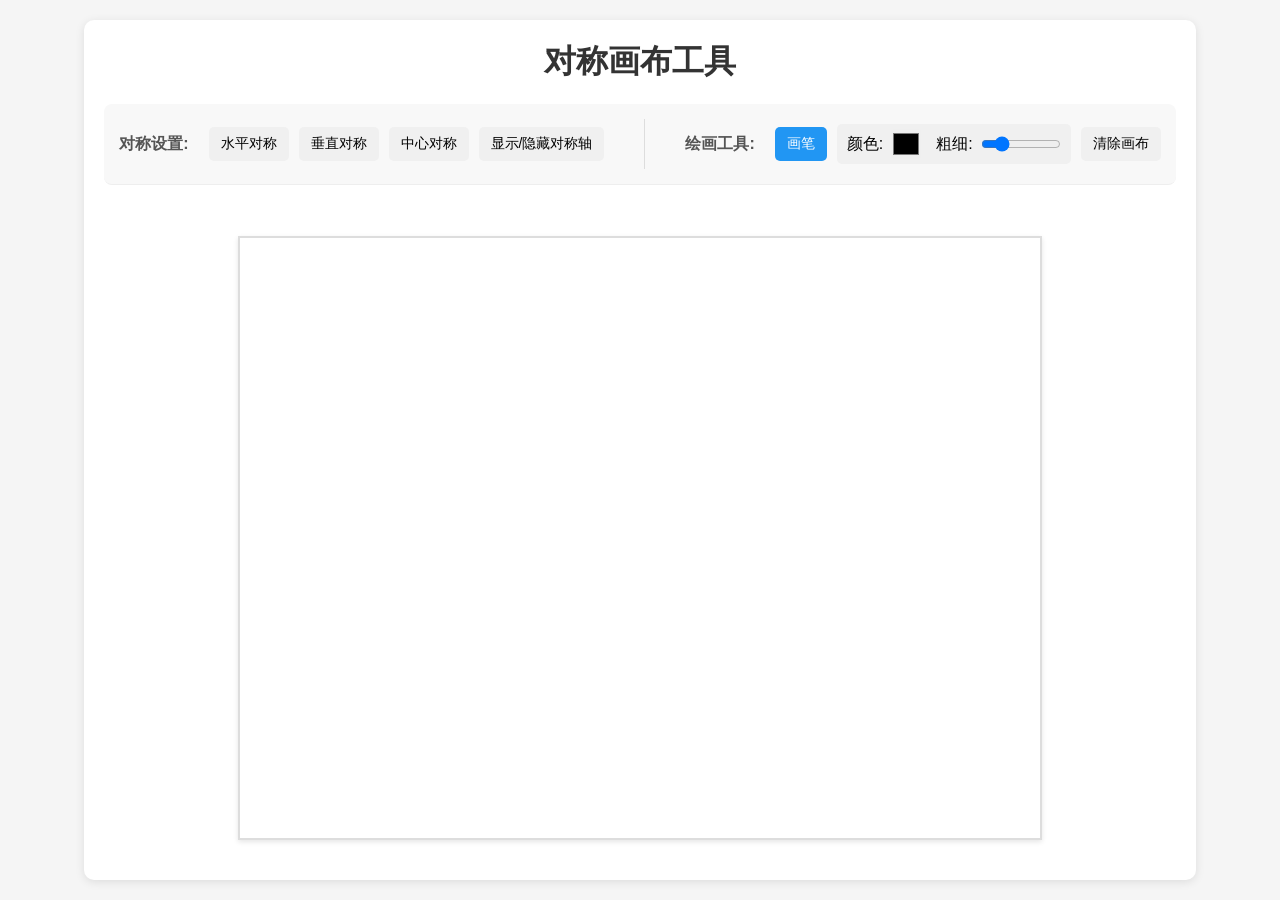
<file: index.html>
<!DOCTYPE html>
<html lang="en">
<head>
    <meta charset="UTF-8">
    <meta name="viewport" content="width=device-width, initial-scale=1.0">
    <title>对称画布工具</title>
    <link rel="stylesheet" href="style.css">
</head>
<body>
    <div class="container">
        <h1>对称画布工具</h1>
        <div class="toolbar">
            <div class="symmetry-controls">
                <h3>对称设置:</h3>
                <button id="horizontal" class="symmetry-btn">水平对称</button>
                <button id="vertical" class="symmetry-btn">垂直对称</button>
                <button id="central" class="symmetry-btn">中心对称</button>
                <button id="showAxis" class="tool-btn">显示/隐藏对称轴</button>
            </div>
            <div class="separator"></div>
            <div class="draw-controls">
                <h3>绘画工具:</h3>
                <button id="brush" class="tool-btn active">画笔</button>
                <div class="tool-options">
                    <div class="color-picker">
                        <label for="color">颜色:</label>
                        <input type="color" id="color" value="#000000">
                    </div>
                    <div class="size-picker">
                        <label for="size">粗细:</label>
                        <input type="range" id="size" min="1" max="20" value="5">
                    </div>
                </div>
                <button id="clear" class="tool-btn">清除画布</button>
            </div>
        </div>
        <div class="canvas-container">
            <canvas id="canvas"></canvas>
        </div>
    </div>
    <script src="script.js"></script>
</body>
</html>
</file>
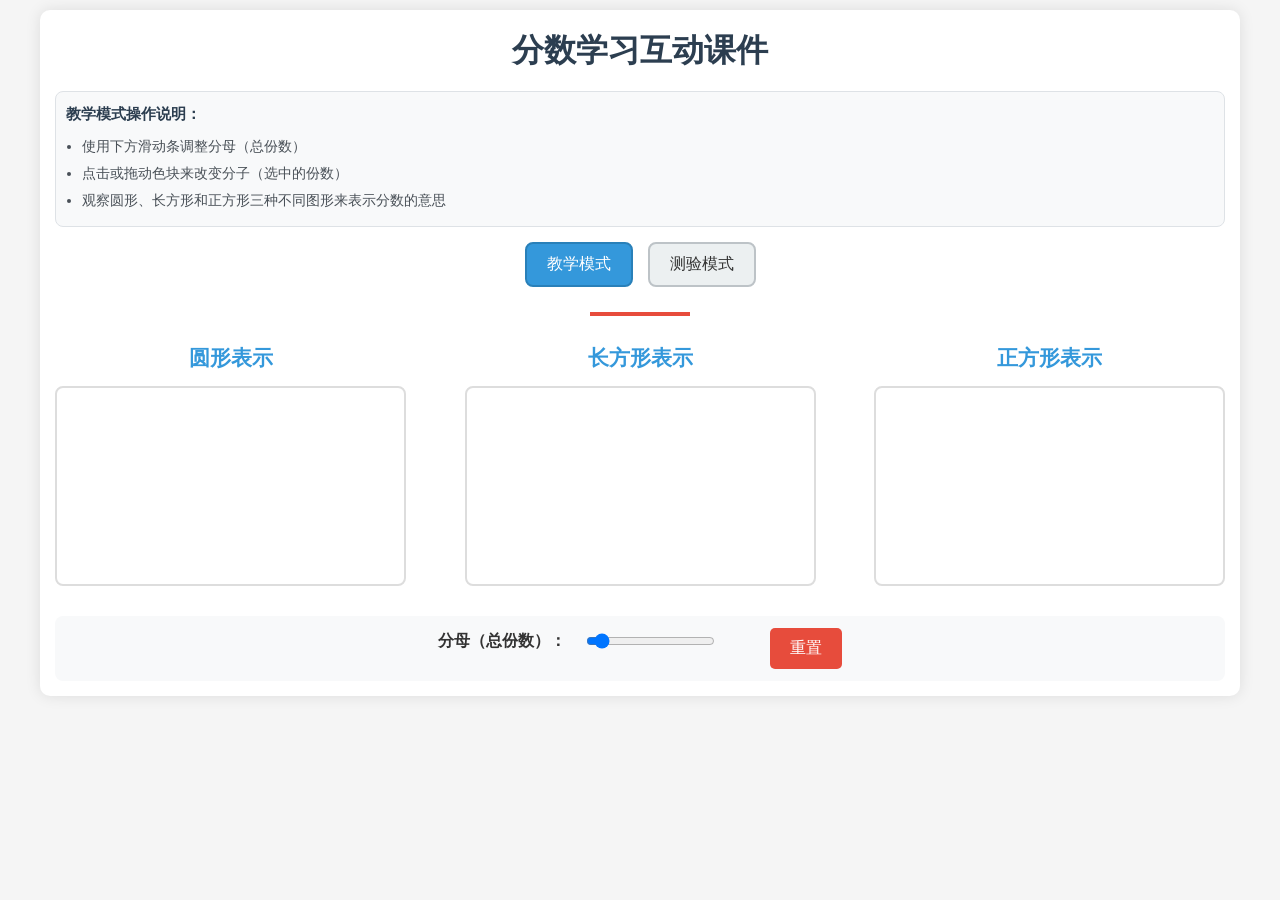
<file: fraction.html>
<!DOCTYPE html>
<html lang="zh-CN">

<head>
    <meta charset="UTF-8">
    <meta name="viewport" content="width=device-width, initial-scale=1.0">
    <title>分数学习互动课件</title>

    <style>
        /* 分数学习互动课件样式 */

        * {
            margin: 0;
            padding: 0;
            box-sizing: border-box;
        }

        body {
            font-family: 'Microsoft YaHei', sans-serif;
            background-color: #f5f5f5;
            color: #333;
            line-height: 1.6;
        }

        .container {
            max-width: 1200px;
            margin: 10px auto;
            padding: 15px;
            background-color: white;
            border-radius: 10px;
            box-shadow: 0 0 15px rgba(0, 0, 0, 0.1);
        }

        h1 {
            text-align: center;
            color: #2c3e50;
            margin-bottom: 15px;
            font-size: 2rem;
        }

        h2 {
            color: #3498db;
            margin-bottom: 12px;
            font-size: 1.3rem;
        }

        /* 模式切换样式 */
        .mode-switch {
            display: flex;
            justify-content: center;
            gap: 15px;
            margin-bottom: 20px;
        }

        .mode-button {
            padding: 10px 20px;
            font-size: 1rem;
            background-color: #ecf0f1;
            color: #333;
            border: 2px solid #bdc3c7;
            border-radius: 8px;
            cursor: pointer;
            transition: all 0.3s ease;
        }

        .mode-button:hover {
            background-color: #3498db;
            color: white;
            border-color: #2980b9;
        }

        .mode-button.active {
            background-color: #3498db;
            color: white;
            border-color: #2980b9;
        }

        /* 操作说明区域样式 */
        .instruction-box {
            background-color: #f8f9fa;
            border-radius: 8px;
            padding: 10px;
            margin-bottom: 15px;
            border: 1px solid #dee2e6;
        }

        .instruction-box p {
            font-weight: bold;
            color: #2c3e50;
            margin-bottom: 8px;
            font-size: 0.95rem;
        }

        .instruction-box ul {
            list-style-type: disc;
            margin-left: 16px;
        }

        .instruction-box li {
            margin-bottom: 4px;
            color: #495057;
            font-size: 0.9rem;
        }

        /* 分数显示样式 */
        .fraction-display {
            display: flex;
            flex-direction: column;
            align-items: center;
            margin: 15px auto;
            font-size: 2.5rem;
            font-weight: bold;
            color: #e74c3c;
            width: 100px;
            position: relative;
        }

        .fraction-line {
            width: 100%;
            height: 4px;
            background-color: #e74c3c;
            margin: 5px 0;
        }

        /* 可视化区域样式 */
        .visualization-container {
            display: flex;
            justify-content: space-between;
            margin: 20px 0;
            flex-wrap: wrap;
        }

        .visualization-section {
            width: 30%;
            text-align: center;
            margin-bottom: 10px;
        }

        .fraction-visual {
            height: 200px;
            border: 2px solid #ddd;
            border-radius: 8px;
            padding: 8px;
            margin-top: 8px;
            position: relative;
        }

        /* 圆形表示样式 */
        #circle-container {
            display: flex;
            justify-content: center;
            align-items: center;
        }

        .circle-part {
            position: absolute;
            width: 160px;
            height: 160px;
            border-radius: 50%;
            border: 2px solid #333;
            overflow: hidden;
        }

        .circle-segment {
            position: absolute;
            width: 100%;
            height: 100%;
            /* 移除固定的clip-path，将在JS中动态设置 */
            /* clip-path: polygon(50% 50%, 50% 0, 100% 0, 100% 100%, 50% 100%); */
            transform-origin: center center;
            background-color: #ecf0f1;
            transition: background-color 0.3s;
            cursor: pointer;
        }

        .circle-segment.active {
            background-color: #e24f0b;

        }

        .circle-segment:hover {
            background-color: #bdc3c7;
        }

        .circle-segment.active:hover {
            background-color: #2980b9;
        }

        /* 条形表示样式 */
        #bar-container {
            display: flex;
            justify-content: center;
            align-items: center;
        }

        .bar-part {
            width: 90%;
            height: 50px;
            border: 2px solid #333;
            display: flex;
            margin: 0 auto;
        }

        .bar-segment {
            flex: 1;
            height: 100%;
            border-right: 1px solid #333;
            background-color: #ecf0f1;
            transition: background-color 0.3s;
            cursor: pointer;
        }

        .bar-segment:last-child {
            border-right: none;
        }

        .bar-segment.active {
            background-color: #3498db;
        }

        .bar-segment:hover {
            background-color: #bdc3c7;
        }

        .bar-segment.active:hover {
            background-color: #2980b9;
        }

        /* 正方形表示样式 */
        #square-container {
            display: flex;
            justify-content: center;
            align-items: center;
        }

        .square-part {
            width: 160px;
            height: 160px;
            border: 2px solid #333;
            display: flex;
            flex-direction: column;
        }

        .square-segment {
            flex: 1;
            width: 100%;
            border-bottom: 1px solid #333;
            background-color: #ecf0f1;
            transition: background-color 0.3s;
            cursor: pointer;
        }

        .square-segment:last-child {
            border-bottom: none;
        }

        .square-segment.active {
            background-color: #27ae60;
        }

        .square-segment:hover {
            background-color: #bdc3c7;
        }

        .square-segment.active:hover {
            background-color: #219653;
        }

        /* 控制区域样式 */
        .controls {
            margin-top: 20px;
            padding: 12px;
            background-color: #f8f9fa;
            border-radius: 8px;
            display: flex;
            justify-content: center;
            gap: 15px;
        }

        /* 确认按钮样式 */
        #confirm-button {
            background-color: #28a745;
            color: white;
            border: none;
            padding: 10px 20px;
            border-radius: 5px;
            cursor: pointer;
        }

        #confirm-button:hover {
            background-color: #218838;
        }

        /* 自定义弹窗样式 */
        .modal {
            display: none;
            position: fixed;
            top: 0;
            left: 0;
            width: 100%;
            height: 100%;
            background-color: rgba(0, 0, 0, 0.5);
            z-index: 1000;
        }

        .modal-content {
            position: absolute;
            top: 50%;
            left: 50%;
            transform: translate(-50%, -50%);
            background-color: white;
            padding: 20px;
            border-radius: 8px;
            text-align: center;
            min-width: 300px;
        }

        #modal-message {
            margin-bottom: 15px;
            font-size: 1.5em;
        }

        #modal-emoji {
            font-size: 5em;
            margin-bottom: 15px;
            display: flex;
            justify-content: center;
            align-items: center;
        }

        #modal-close {
            background-color: #3498db;
            color: white;
            border: none;
            padding: 10px 20px;
            border-radius: 5px;
            cursor: pointer;
        }

        #modal-close:hover {
            background-color: #2980b9;
        }

        .slider-container {
            display: flex;
            align-items: center;
            margin-bottom: 15px;
        }

        label {
            margin-right: 10px;
            font-weight: bold;
        }

        input[type="range"] {
            flex: 1;
            margin: 0 10px;
        }

        #denominator-value {
            font-weight: bold;
            min-width: 30px;
            text-align: center;
        }

        button {
            padding: 10px 20px;
            background-color: #e74c3c;
            color: white;
            border: none;
            border-radius: 5px;
            font-size: 1rem;
            cursor: pointer;
            transition: background-color 0.3s;
        }

        button:hover {
            background-color: #c0392b;
        }

        /* 响应式设计 */
        @media (max-width: 768px) {
            .visualization-section {
                width: 100%;
                margin-bottom: 20px;
            }

            .fraction-display {
                font-size: 2.5rem;
            }

            .slider-container {
                flex-direction: column;
                align-items: flex-start;
            }

            input[type="range"] {
                width: 100%;
                margin: 10px 0;
            }
        }
    </style>
</head>

<body>
    <div class="container">
        <h1>分数学习互动课件</h1>

        <div class="instruction-box">
            <div class="teaching-mode-instructions">
                <p>教学模式操作说明：</p>
                <ul>
                    <li>使用下方滑动条调整分母（总份数）</li>
                    <li>点击或拖动色块来改变分子（选中的份数）</li>
                    <li>观察圆形、长方形和正方形三种不同图形来表示分数的意思</li>
                </ul>
            </div>
            <div class="quiz-mode-instructions" style="display: none;">
                <p>测验模式操作说明：</p>
                <ul>
                    <li>观察题目要求的分数，在圆形、条形或正方形中选择对应数量的分块</li>
                    <li>点击拖动分块可以选中单个或多个分块，选中的分块会变成相应颜色</li>
                    <li>确认分数选择无误后，点击下方绿色的"确认答案"按钮提交</li>
                    <li>系统会立即判断答案是否正确，并给出相应提示</li>
                </ul>
            </div>
        </div>

        <!-- 自定义弹窗 -->
        <div class="modal">
            <div class="modal-content">
                <div id="modal-message"></div>
                <div id="modal-emoji"></div>
                <button id="modal-close">确定</button>
            </div>
        </div>

        <div class="mode-switch">
            <button class="mode-button active" data-mode="teaching">教学模式</button>
            <button class="mode-button" data-mode="quiz">测验模式</button>
        </div>

        <div class="fraction-display">
            <span id="numerator">0</span>
            <span class="fraction-line"></span>
            <span id="denominator">4</span>
        </div>

        <div class="visualization-container">
            <div class="visualization-section">
                <h2>圆形表示</h2>
                <div id="circle-container" class="fraction-visual"></div>
            </div>

            <div class="visualization-section">
                <h2>长方形表示</h2>
                <div id="bar-container" class="fraction-visual"></div>
            </div>
            
            <div class="visualization-section">
                <h2>正方形表示</h2>
                <div id="square-container" class="fraction-visual"></div>
            </div>
        </div>

        <div class="controls">
            <div class="slider-container">
                <label for="denominator-slider">分母（总份数）：</label>
                <input type="range" id="denominator-slider" min="2" max="30" value="4" step="1">
                <span id="denominator-value">4</span>
            </div>

            <button id="reset-button">重置</button>
            <button id="confirm-button" style="display: none;">确认答案</button>
        </div>
    </div>

    <script>
        // 分数学习互动课件脚本

        // 等待DOM加载完成
        document.addEventListener('DOMContentLoaded', function () {
            // 当前模式（教学/测验）
            let currentMode = 'teaching';
            let quizAnswer = null;

            // 获取自定义弹窗元素
            const modal = document.querySelector('.modal');
            const modalMessage = document.getElementById('modal-message');
            const modalEmoji = document.getElementById('modal-emoji');
            const modalClose = document.getElementById('modal-close');
            const confirmButton = document.getElementById('confirm-button');

            // 获取模式切换按钮
            const modeButtons = document.querySelectorAll('.mode-button');
            
            // 获取DOM元素
            const numeratorElement = document.getElementById('numerator');
            const denominatorElement = document.getElementById('denominator');
            const denominatorValue = document.getElementById('denominator-value');
            const denominatorSlider = document.getElementById('denominator-slider');
            const resetButton = document.getElementById('reset-button');
            const circleContainer = document.getElementById('circle-container');
            const barContainer = document.getElementById('bar-container');
            const squareContainer = document.getElementById('square-container');

            // 初始化分数值
            let numerator = 0;
            let denominator = 0; // 初始值设为0，表示还未设置

            // 显示自定义弹窗
            function showModal(message, isCorrect) {
                modalMessage.textContent = message;
                const modalEmoji = document.getElementById('modal-emoji');
                modalEmoji.textContent = isCorrect ? '😊' : '😭';
                modal.style.display = 'block';
            }

            // 隐藏自定义弹窗
            function hideModal() {
                modal.style.display = 'none';
            }

            // 关闭按钮点击事件
            modalClose.addEventListener('click', function () {
                hideModal();
                if (currentMode === 'quiz' && selectedSegments.size === quizAnswer) {
                    generateQuiz();
                }
            });

            // 确认按钮点击事件
            confirmButton.addEventListener('click', function () {
                if (currentMode === 'quiz') {
                    if (selectedSegments.size === quizAnswer) {
                        showModal('恭喜你答对了！让我们继续下一题。', true);
                        modalClose.addEventListener('click', function once() {
                            generateQuiz();
                            modalClose.removeEventListener('click', once);
                        });
                    } else {
                        showModal('再试一次吧！提示：需要选择 ' + quizAnswer + ' 份。', false);
                    }
                }
            });

            // 模式切换处理
            modeButtons.forEach(button => {
                button.addEventListener('click', function () {
                    const mode = this.dataset.mode;
                    if (mode !== currentMode) {
                        // 更新按钮状态
                        modeButtons.forEach(btn => btn.classList.remove('active'));
                        this.classList.add('active');

                        // 切换模式
                        currentMode = mode;

                        // 控制重置按钮和操作说明显示状态
                        resetButton.style.display = mode === 'quiz' ? 'none' : 'inline-block';
                        document.querySelector('.teaching-mode-instructions').style.display = mode === 'teaching' ? 'block' : 'none';
                        document.querySelector('.quiz-mode-instructions').style.display = mode === 'quiz' ? 'block' : 'none';
                        
                        // 根据模式设置滑块最大值
                        denominatorSlider.max = mode === 'quiz' ? '20' : '30';

                        // 重置并根据模式初始化
                        if (mode === 'quiz') {
                            generateQuiz();
                        } else {
                            reset();
                        }
                    }
                });
            });

            // 生成随机测验题目
            function generateQuiz() {
                // 随机生成分母（2-20）
                denominator = Math.floor(Math.random() * 19) + 2;
                denominatorSlider.value = denominator;

                // 随机生成分子（1到分母-1）
                quizAnswer = Math.floor(Math.random() * (denominator - 1)) + 1;
                numerator = 0;

                // 更新显示
                updateFractionDisplay();
                createCircleVisualization();
                createBarVisualization();
                createSquareVisualization();

                // 禁用分母滑块，显示确认按钮
                denominatorSlider.disabled = true;
                confirmButton.style.display = 'inline-block';

                // 清除所有选择
                selectedSegments.clear();
                document.querySelectorAll('.circle-segment, .bar-segment, .square-segment').forEach(seg => {
                    seg.classList.remove('active');
                });
            }

            // 更新分数显示
            function updateFractionDisplay() {
                if (currentMode === 'quiz') {
                    // 测验模式显示目标分数
                    numeratorElement.textContent = quizAnswer;
                    denominatorElement.textContent = denominator;
                    denominatorValue.textContent = denominator;
                } else {
                    // 教学模式下的渐进式显示
                    if (numerator > 0) {
                        // 有分子时显示分子
                        numeratorElement.textContent = numerator;
                    } else {
                        // 无分子时显示空白
                        numeratorElement.textContent = '';
                    }
                    
                    if (denominator > 0) {
                        // 有分母时显示分母
                        denominatorElement.textContent = denominator;
                    } else {
                        // 无分母时显示空白
                        denominatorElement.textContent = '';
                    }
                    
                    denominatorValue.textContent = denominator > 0 ? denominator : '';
                }
            }

            // 创建圆形可视化
            function createCircleVisualization() {
                // 清空容器
                circleContainer.innerHTML = '';

                // 如果分母为0，则不创建任何内容
                if (denominator <= 0) return;

                // 创建圆形容器
                const circlePart = document.createElement('div');
                circlePart.className = 'circle-part';
                circleContainer.appendChild(circlePart);

                // 计算每个扇形的角度
                const segmentAngle = 360 / denominator;

                // 创建扇形段
                for (let i = 0; i < denominator; i++) {
                    const segment = document.createElement('div');
                    segment.className = 'circle-segment';
                    segment.dataset.index = i;

                    // 设置扇形的旋转角度和裁剪路径
                    const startAngle = i * segmentAngle;
                    const endAngle = (i + 1) * segmentAngle;

                    // 计算扇形的裁剪路径
                    // 使用多个点来更精确地描述圆弧
                    let clipPath = 'polygon(50% 50%';

                    // 添加起始点
                    const startX = 50 + 50 * Math.sin(startAngle * Math.PI / 180);
                    const startY = 50 - 50 * Math.cos(startAngle * Math.PI / 180);
                    clipPath += `, ${startX}% ${startY}%`;

                    // 在起始角度和结束角度之间添加多个点，使圆弧更平滑
                    const steps = 10; // 圆弧上的点数
                    for (let j = 1; j < steps; j++) {
                        const angle = startAngle + (endAngle - startAngle) * (j / steps);
                        const x = 50 + 50 * Math.sin(angle * Math.PI / 180);
                        const y = 50 - 50 * Math.cos(angle * Math.PI / 180);
                        clipPath += `, ${x}% ${y}%`;
                    }

                    // 添加结束点
                    const endX = 50 + 50 * Math.sin(endAngle * Math.PI / 180);
                    const endY = 50 - 50 * Math.cos(endAngle * Math.PI / 180);
                    clipPath += `, ${endX}% ${endY}%`;

                    // 完成多边形
                    clipPath += ')';

                    // 设置裁剪路径
                    segment.style.clipPath = clipPath;

                    // 如果当前段小于分子，则激活
                    if (i < numerator) {
                        segment.classList.add('active');
                    }

                    // 添加点击事件
                    segment.addEventListener('click', function (e) {
                        toggleSegment(this);
                    });

                    // 触摸事件
                    segment.addEventListener('touchstart', function (e) {
                        e.preventDefault(); // 防止页面滚动
                        toggleSegment(this);
                    });

                    circlePart.appendChild(segment);
                }
            }

            // 创建条形可视化
            function createBarVisualization() {
                // 清空容器
                barContainer.innerHTML = '';

                // 如果分母为0，则不创建任何内容
                if (denominator <= 0) return;

                // 创建条形容器
                const barPart = document.createElement('div');
                barPart.className = 'bar-part';
                barContainer.appendChild(barPart);

                // 创建条形段
                for (let i = 0; i < denominator; i++) {
                    const segment = document.createElement('div');
                    segment.className = 'bar-segment';
                    segment.dataset.index = i;

                    // 如果当前段小于分子，则激活
                    if (i < numerator) {
                        segment.classList.add('active');
                    }

                    // 添加点击事件
                    segment.addEventListener('click', function (e) {
                        toggleSegment(this);
                    });

                    // 触摸事件
                    segment.addEventListener('touchstart', function (e) {
                        e.preventDefault(); // 防止页面滚动
                        toggleSegment(this);
                    });

                    barPart.appendChild(segment);
                }
            }

            // 创建正方形可视化
            function createSquareVisualization() {
                // 清空容器
                squareContainer.innerHTML = '';

                // 如果分母为0，则不创建任何内容
                if (denominator <= 0) return;

                // 创建正方形容器
                const squarePart = document.createElement('div');
                squarePart.className = 'square-part';
                squareContainer.appendChild(squarePart);

                // 创建正方形段 - 横向等分割
                for (let i = 0; i < denominator; i++) {
                    const segment = document.createElement('div');
                    segment.className = 'square-segment';
                    segment.dataset.index = i;

                    // 如果当前段小于分子，则激活
                    if (i < numerator) {
                        segment.classList.add('active');
                    }

                    // 添加点击事件
                    segment.addEventListener('click', function (e) {
                        toggleSegment(this);
                    });

                    // 触摸事件
                    segment.addEventListener('touchstart', function (e) {
                        e.preventDefault(); // 防止页面滚动
                        toggleSegment(this);
                    });

                    squarePart.appendChild(segment);
                }
            }

            // 拖拽状态变量
            let isDragging = false;
            let selectedSegments = new Set();

            // 切换段的激活状态
            function toggleSegment(segment, isFromDrag = false) {
                const index = parseInt(segment.dataset.index);
                const isActive = segment.classList.contains('active');

                if (currentMode === 'quiz') {
                    if (!isActive) {
                        // 激活当前选中的段
                        selectedSegments.add(index);
                        document.querySelectorAll(`.circle-segment[data-index="${index}"], .bar-segment[data-index="${index}"], .square-segment[data-index="${index}"]`).forEach(seg => {
                            seg.classList.add('active');
                        });
                    } else {
                        // 取消选中当前段
                        selectedSegments.delete(index);
                        document.querySelectorAll(`.circle-segment[data-index="${index}"], .bar-segment[data-index="${index}"], .square-segment[data-index="${index}"]`).forEach(seg => {
                            seg.classList.remove('active');
                        });
                    }
                } else {
                    // 教学模式下的原有逻辑
                    if (isActive) {
                        // 更新圆形、条形和正方形可视化
                        document.querySelectorAll('.circle-segment, .bar-segment, .square-segment').forEach(function (seg) {
                            if (parseInt(seg.dataset.index) >= index) {
                                seg.classList.remove('active');
                            }
                        });
                        numerator = index;
                    } else {
                        // 更新圆形、条形和正方形可视化
                        document.querySelectorAll('.circle-segment, .bar-segment, .square-segment').forEach(function (seg) {
                            if (parseInt(seg.dataset.index) <= index) {
                                seg.classList.add('active');
                            }
                        });
                        numerator = index + 1;
                    }
                }

                // 更新分数显示
                updateFractionDisplay();
            }

            // 重置函数
            function reset() {
                if (currentMode === 'teaching') {
                    // 教学模式下：重置为只有分数线
                    numerator = 0;
                    denominator = 0;
                    denominatorSlider.value = 4; // 滑块值保持默认
                    denominatorSlider.disabled = false;
                    confirmButton.style.display = 'none';
                } else {
                    // 测验模式保持原有逻辑
                    numerator = 0;
                    denominator = parseInt(denominatorSlider.value);
                }
                updateFractionDisplay();
                createCircleVisualization();
                createBarVisualization();
                createSquareVisualization();
            }

            // 分母滑动条事件
            denominatorSlider.addEventListener('input', function () {
                denominator = parseInt(this.value);
                // 如果分子大于新的分母，则将分子设为0
                if (numerator > denominator) {
                    numerator = 0;
                }
                updateFractionDisplay();
                createCircleVisualization();
                createBarVisualization();
                createSquareVisualization();
            });

            // 重置按钮事件
            resetButton.addEventListener('click', reset);

            // 初始化函数
            function init() {
                // 确保教学模式按钮处于激活状态
                modeButtons.forEach(btn => {
                    if (btn.dataset.mode === 'teaching') {
                        btn.classList.add('active');
                    } else {
                        btn.classList.remove('active');
                    }
                });

                // 显示教学模式说明，隐藏测验模式说明
                document.querySelector('.teaching-mode-instructions').style.display = 'block';
                document.querySelector('.quiz-mode-instructions').style.display = 'none';
                
                // 启用重置按钮，隐藏确认按钮
                resetButton.style.display = 'inline-block';
                confirmButton.style.display = 'none';
                
                // 设置教学模式下的滑块最大值
                denominatorSlider.max = '30';
                
                // 教学模式下初始化：只显示分数线
                numerator = 0;
                denominator = 0;
                denominatorSlider.value = 4; // 滑块值保持默认，但不显示在分数上
                denominatorSlider.disabled = false;
                
                updateFractionDisplay();
                createCircleVisualization();
                createBarVisualization();
                createSquareVisualization();
            }

            // 初始化
            init();
        });
    </script>
</body>

</html>
</file>
<file: style.css>
* {
    margin: 0;
    padding: 0;
    box-sizing: border-box;
}

body {
    font-family: Arial, sans-serif;
    background-color: #f5f5f5;
    padding: 20px;
    min-height: 100vh;
    display: flex;
    flex-direction: column;
}

.container {
    max-width: 1200px;
    margin: 0 auto;
    background-color: white;
    border-radius: 10px;
    padding: 20px;
    box-shadow: 0 2px 10px rgba(0, 0, 0, 0.1);
    flex: 1;
    display: flex;
    flex-direction: column;
}

h1 {
    text-align: center;
    margin-bottom: 20px;
    color: #333;
}

.toolbar {
    display: flex;
    flex-direction: row;
    justify-content: center;
    margin-bottom: 20px;
    padding: 15px 0;
    border-bottom: 1px solid #eee;
    flex-wrap: wrap;
    gap: 20px;
    background-color: #f8f8f8;
    border-radius: 8px;
}

.separator {
    width: 1px;
    background-color: #ddd;
    align-self: stretch;
    margin: 0 5px;
}

.symmetry-controls, 
.draw-controls {
    display: flex;
    flex-direction: row;
    align-items: center;
    gap: 10px;
    flex-wrap: wrap;
    padding: 5px 15px;
}

h3 {
    margin-bottom: 0;
    margin-right: 10px;
    color: #555;
    font-size: 16px;
    white-space: nowrap;
}

button {
    padding: 8px 12px;
    border: none;
    border-radius: 5px;
    cursor: pointer;
    transition: all 0.3s;
    background-color: #f0f0f0;
    font-size: 14px;
    white-space: nowrap;
}

button:hover {
    background-color: #e0e0e0;
}

.symmetry-btn.active {
    background-color: #4CAF50;
    color: white;
}

.tool-btn.active {
    background-color: #2196F3;
    color: white;
}

.tool-options {
    display: flex;
    align-items: center;
    gap: 15px;
    background-color: #f0f0f0;
    padding: 5px 10px;
    border-radius: 5px;
}

.color-picker,
.size-picker {
    display: flex;
    align-items: center;
    gap: 8px;
    margin: 0;
    white-space: nowrap;
}

input[type="color"] {
    width: 30px;
    height: 30px;
    border: none;
    border-radius: 3px;
    cursor: pointer;
}

input[type="range"] {
    width: 80px;
}

.canvas-container {
    display: flex;
    justify-content: center;
    align-items: center;
    flex: 1;
    overflow: auto;
    margin-top: 10px;
}

canvas {
    border: 2px solid #ddd;
    background-color: white;
    cursor: crosshair;
    box-shadow: 0 2px 5px rgba(0, 0, 0, 0.1);
}

/* Responsive design */
@media (max-width: 768px) {
    .toolbar {
        flex-direction: column;
        align-items: center;
        padding: 10px;
    }
    
    .separator {
        width: 80%;
        height: 1px;
        margin: 10px 0;
    }
    
    .symmetry-controls, 
    .draw-controls {
        width: 100%;
        justify-content: center;
        margin-bottom: 10px;
        padding: 5px;
    }
    
    canvas {
        width: 100%;
        height: auto;
    }
    
    .tool-options {
        flex-direction: column;
        align-items: flex-start;
        width: 100%;
        margin: 10px 0;
    }
    
    .color-picker,
    .size-picker {
        width: 100%;
        justify-content: space-between;
        margin: 5px 0;
    }
    
    input[type="range"] {
        width: 60%;
    }
}
</file>
